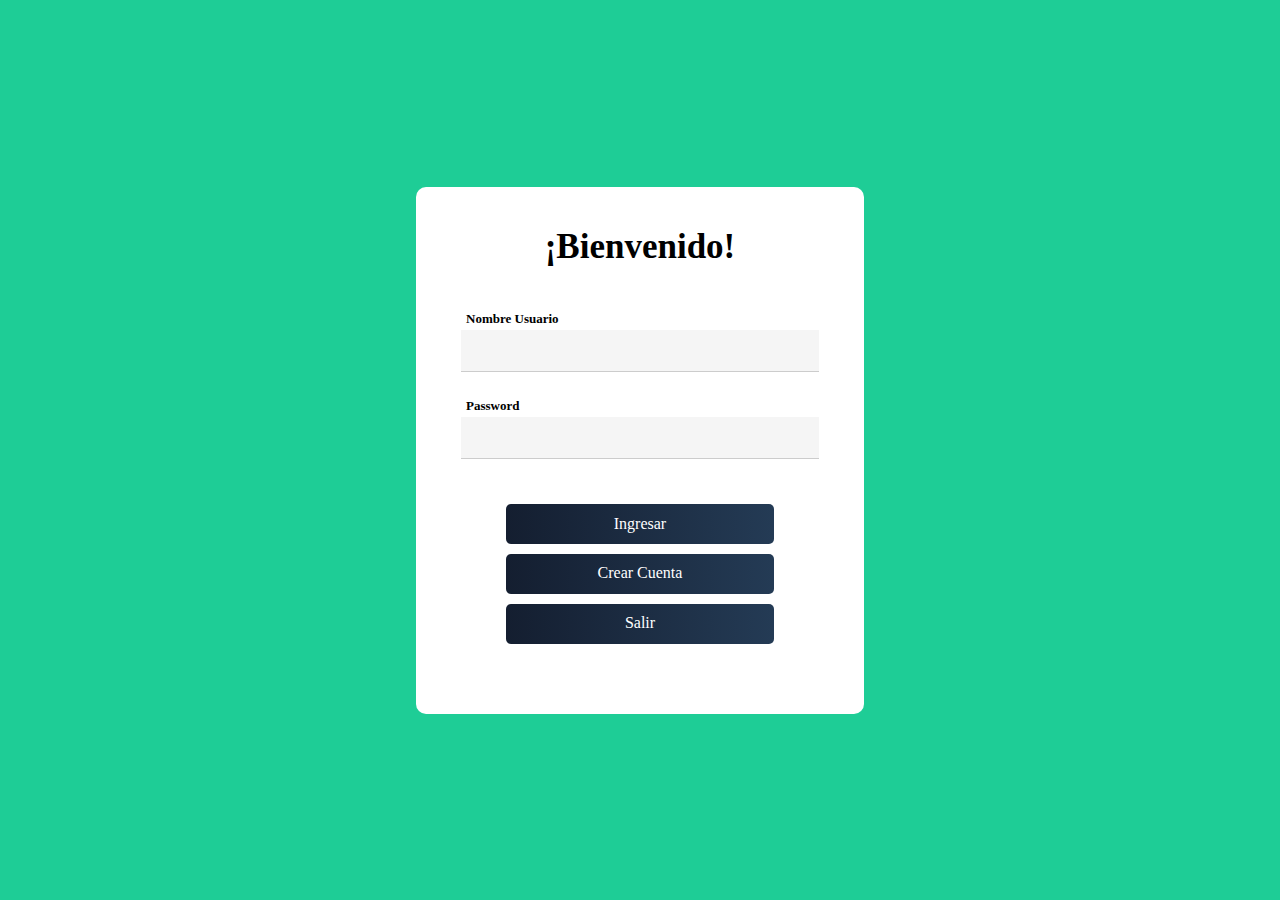
<file: Farmacia/src/main/resources/templates/login.html>
<!DOCTYPE html>
<html lang="en">
<head>
    <meta charset="UTF-8">
    <meta name="viewport" content="width=device-width, initial-scale=1.0">
    <link rel="stylesheet" href="../static/resources/css/Login.css">
    <title>Inicia Sesion</title>

	
</head>
<body>
		
<style>
		
*{
	margin: 0;
	padding: 0;
	box-sizing: border-box;
	font-family: "Lato";
}

/*body{
    background-image: url(backgrou.jpg) !important;
    background-size: cover;
    background-repeat: no-repeat;
    background-attachment: fixed;
}*/
body, html {
    height: 100%;
}
body {
    display: flex;
    align-items: center;
    justify-content: center;
}

:root{
	--letra: #141E30;
    --tipoLetra: 'Nuosu SIL', serif;
}


body{
    background-color: #1ecd96;
}

section{
    width: 35%;
    margin: 30px auto;
}

h1{
    text-align: center;
    font-size: 35px;
    font-weight: 700;
    
}

form{
    background: #fff;
    padding: 40px 0;
    border-radius: 10px;      
}

.form{
    width: 100%;
    margin: auto;
}

form .grupo{
    position: relative;
    margin: 45px;
    margin-bottom: 30px;
}



input{
    background: none;
    color: #c6c6c6;
    font-size: 18px;
    padding: 10px 10px 10px 10px;
    display: block;
    width: 100%;
    border: none;
    border-bottom: 1px solid #ccc;
    background-color: #5e5b5d10;      
}

input:focus{ 
    outline: none;
    color: #5e5b5d;
}

label{
    font-weight: 600;
    color: rgb(255, 255, 255);
    font-size: 16px;    
    position: absolute;
    bottom: 0;
    left: 5px ;
    top: 10px;
    transition: 0.5s ease-in-out all;
    pointer-events: none;
}

input:focus~label,
input:valid~label{
    top: -19px;
    font-size: 13px;
    color: rgb(99, 98, 98);
}

.barra{
    position: relative;
    display: block;
    width: 100%;
}

.barra::before{
    content: "";
    height: 2px;
    width: 0%;
    bottom: 0;
    position: absolute;
    background: linear-gradient(to left, #243B55, #141E30); 
    transition: 0.3s ease width;
    left: 0;
}


input:focus~.barra::before{
    width: 100%;  
}

button, .NewLog{
    font-family: 'roboto'; 
    background: #141E30;  
    background: -webkit-linear-gradient(to left, #243B55, #141E30);
    background: linear-gradient(to left, #243B55, #141E30);
    border: none;
    display: block;
    width: 100% !important;
    margin: 10px auto;
    color: #fff;
    height: 40px;
    font-size: 16px;
    cursor: pointer;
    border-radius: 5px;
    /* text-align: center; */
}

@media screen and (max-width:500px){
    form{
        width: 80%;
    }
}


.NewLog{
    background-color: #141E30;
    color: #fff;
    text-decoration: none;
    padding: 10px 15px;
    border-radius: 5px;
    /* margin: 0px auto; */
    transition: .3s;
    text-align: center;
    
}



button:hover, .NewLog:hover{
    background: #2e487e;  
    background: -webkit-linear-gradient(to left, #1b2f46, #1b2c4b);
    background: linear-gradient(to left, #1b2f46, #1b2c4b);       
}


#SigIn, #LogIn{
    transition: .8s;
}

button:hover > #SigIn{
    transform: scale(1.6);
}

a:hover > #LogIn{
    transform: scale(1.6);
}

.grupo label {
    color: #000 !important; 
}

	</style>
		

		<section>
        	<form action="validarLogin" method="POST" id="form">
    <div class="form">
        <h1>¡Bienvenido!</h1>
        <br>
        <div class="grupo">
            <input type="text" name="usuario" id="name"><span class="barra"></span>
            <label for="">Nombre Usuario</label>
        </div>                 
        <div class="grupo">
            <input type="password" name="contrasena" id="password"><span class="barra"></span>
            <label for="">Password</label>
        </div>    
        <div class="grupo">                    

        <div class="grupo">
            <button type="submit" class="submit br-danger w-100">Ingresar</button>
                            
            <a class="NewLog" href="">Crear Cuenta</a>
            <a class="NewLog" href="/">Salir</a>
        </div>
    </div>
</form>
  
    	</section>
				
</body>
</html>
</file>
<file: Farmacia/src/main/resources/static/resources/css/Login.css>
*{
	margin: 0;
	padding: 0;
	box-sizing: border-box;
	font-family: "Lato";
}

/*body{
    background-image: url(backgrou.jpg) !important;
    background-size: cover;
    background-repeat: no-repeat;
    background-attachment: fixed;
}*/
body, html {
    height: 100%;
}
body {
    display: flex;
    align-items: center;
    justify-content: center;
}

:root{
	--letra: #141E30;
    --tipoLetra: 'Nuosu SIL', serif;
}


body{
    background-color: #1ecd96;
}

section{
    width: 35%;
    margin: 30px auto;
}

h1{
    text-align: center;
    font-size: 35px;
    font-weight: 700;
    
}

form{
    background: #fff;
    padding: 40px 0;
    border-radius: 10px;      
}

.form{
    width: 100%;
    margin: auto;
}

form .grupo{
    position: relative;
    margin: 45px;
    margin-bottom: 30px;
}



input{
    background: none;
    color: #c6c6c6;
    font-size: 18px;
    padding: 10px 10px 10px 10px;
    display: block;
    width: 100%;
    border: none;
    border-bottom: 1px solid #ccc;
    background-color: #5e5b5d10;      
}

input:focus{ 
    outline: none;
    color: #5e5b5d;
}

label{
    font-weight: 600;
    color: rgb(255, 255, 255);
    font-size: 16px;    
    position: absolute;
    bottom: 0;
    left: 5px ;
    top: 10px;
    transition: 0.5s ease-in-out all;
    pointer-events: none;
}

input:focus~label,
input:valid~label{
    top: -19px;
    font-size: 13px;
    color: rgb(99, 98, 98);
}

.barra{
    position: relative;
    display: block;
    width: 100%;
}

.barra::before{
    content: "";
    height: 2px;
    width: 0%;
    bottom: 0;
    position: absolute;
    background: linear-gradient(to left, #243B55, #141E30); 
    transition: 0.3s ease width;
    left: 0;
}


input:focus~.barra::before{
    width: 100%;  
}

button, .NewLog{
    font-family: 'roboto'; 
    background: #141E30;  
    background: -webkit-linear-gradient(to left, #243B55, #141E30);
    background: linear-gradient(to left, #243B55, #141E30);
    border: none;
    display: block;
    width: 100% !important;
    margin: 10px auto;
    color: #fff;
    height: 40px;
    font-size: 16px;
    cursor: pointer;
    border-radius: 5px;
    /* text-align: center; */
}

@media screen and (max-width:500px){
    form{
        width: 80%;
    }
}


.NewLog{
    background-color: #141E30;
    color: #fff;
    text-decoration: none;
    padding: 10px 15px;
    border-radius: 5px;
    /* margin: 0px auto; */
    transition: .3s;
    text-align: center;
    
}



button:hover, .NewLog:hover{
    background: #2e487e;  
    background: -webkit-linear-gradient(to left, #1b2f46, #1b2c4b);
    background: linear-gradient(to left, #1b2f46, #1b2c4b);       
}


#SigIn, #LogIn{
    transition: .8s;
}

button:hover > #SigIn{
    transform: scale(1.6);
}

a:hover > #LogIn{
    transform: scale(1.6);
}

.grupo label {
    color: #000 !important; 
}
</file>
